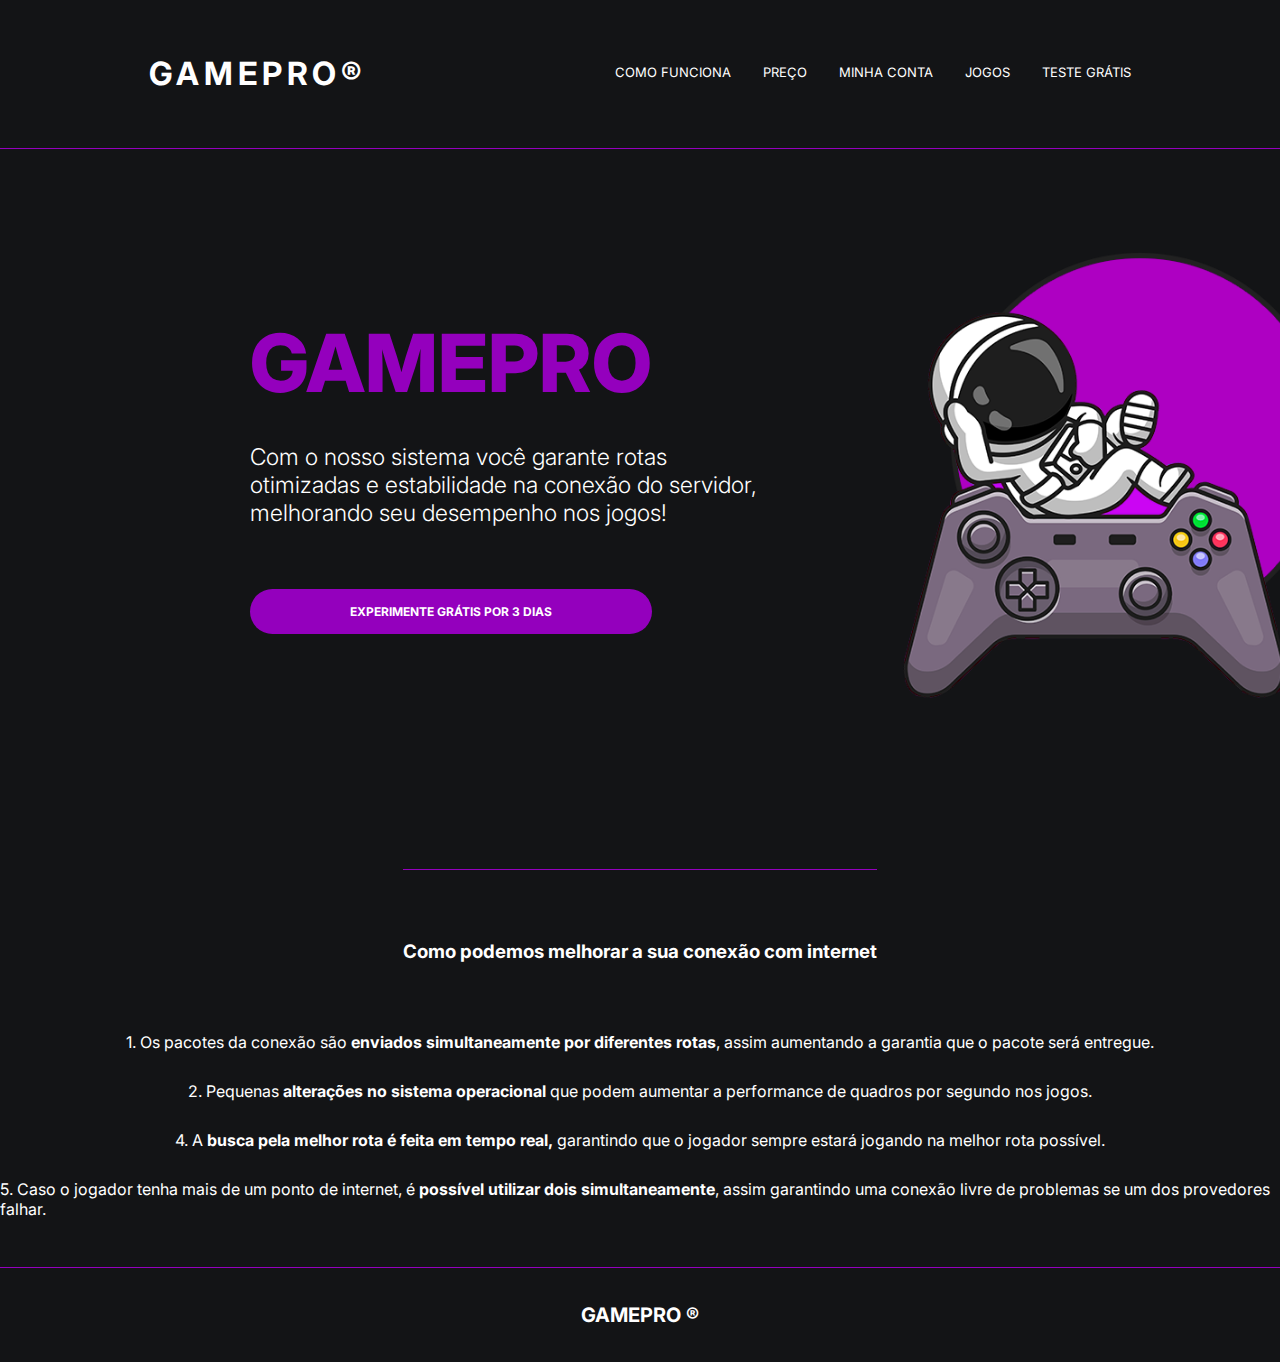
<file: GamePro/index.html>
<!DOCTYPE html>
<html lang="pt-br">
<head>
    <meta charset="UTF-8">
    <meta name="viewport" content="width=device-width, initial-scale=1.0">
    <title>Game Pro - Acabe com o lag do seu jogo</title><!--Titulo-->
    <link rel="stylesheet" href="style.css">
    <meta name="description" content="Rotas otimizadas e estabilidade na conexão do servidor. Resolva problemas de rota. Teste grátis por 3 dias. Acabe com ping alto. Não necessita de cartão."><!--Descrição-->
</head>
<body><!--nesse exemplo foi divido em 3 partes (header, main e footer) e foram usadas tags SEMANTICAS E NAO DIVS-->
    <header class="cabecalho">
        <h1 class="logo">GAMEPRO<span class="marca-registrada1">&#174;</span></h1> 
        <nav class="cabecalho-menu">
            <a href="#" class="cabelhaco-menu-item">como funciona</a>
            <a href="#" class="cabelhaco-menu-item">preço</a>
            <a href="#" class="cabelhaco-menu-item">minha conta</a>
            <a href="#" class="cabelhaco-menu-item">jogos</a>
            <a href="#" class="cabelhaco-menu-item">teste grátis</a>
        </nav>
    </header>

    <main class="conteudo">
        <section class="conteudo-principal">
            <div class="conteudo-principal-escrito">
                <h1 class="conteudo-principal-escrito-titulo">GAMEPRO</h1>
                <h2 class="conteudo-principal-escrito-subtitulo">Com o nosso sistema você garante rotas otimizadas e estabilidade na conexão do servidor, melhorando seu desempenho nos jogos! </h2>
                <button class="conteudo-principal-escrito-botao">Experimente grátis por 3 dias</button>
            </div>
            <img class="conteudo-principal-imagem" src="img/astronaut.png" alt="image astronalt">

        </section>

        <section class="conteudo-secundario">
            <h3 class="conteudo-secundario-titulo">Como podemos melhorar a sua conexão com internet</h3>
            <p class="conteudo-secundario-paragrago">1. Os pacotes da conexão são <strong>enviados simultaneamente por diferentes rotas</strong>, assim aumentando a garantia que o pacote será entregue.</p>
            <p class="conteudo-secundario-paragrago">2. Pequenas <strong>alterações no sistema operacional</strong> que podem aumentar a performance de quadros por segundo nos jogos.</p>
            <p class="conteudo-secundario-paragrago" >4. A <strong>busca pela melhor rota é feita em tempo real, </strong>garantindo que o jogador sempre estará jogando na melhor rota possível.</p>
            <p class="conteudo-secundario-paragrago">5. Caso o jogador tenha mais de um ponto de internet, é <strong>possível utilizar dois simultaneamente</strong>, assim garantindo uma conexão livre de problemas se um dos provedores falhar.</p>

        </section>

    </main>

    <footer class="rodape">
        <h1 class="logorodape">GAMEPRO &#174;</h1>

    </footer>
</body>
</html>
</file>
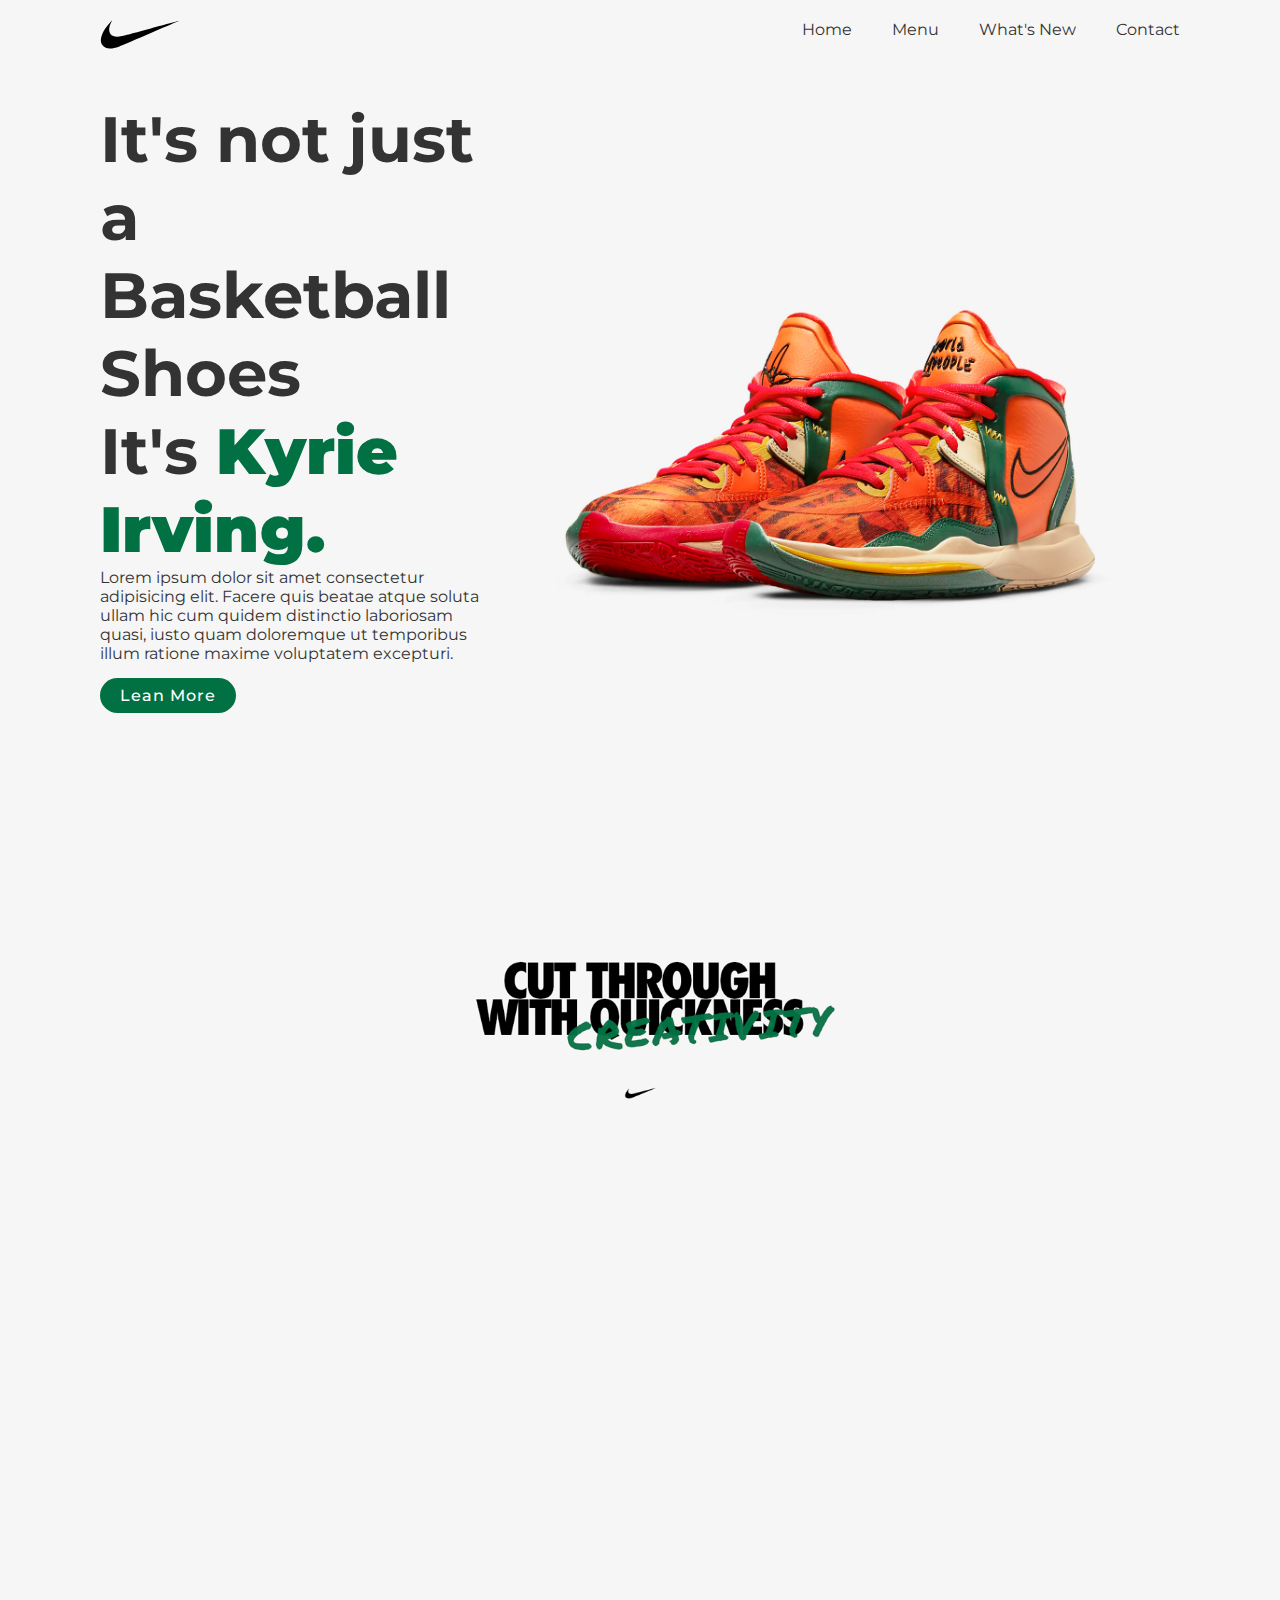
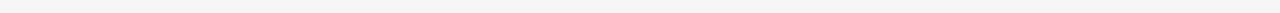
<file: Kyrie Irving Shoes/index.html>
<!DOCTYPE html>
<html lang="en">

<head>
    <meta charset="UTF-8">
    <meta http-equiv="X-UA-Compatible" content="IE=edge">
    <meta name="viewport" content="width=device-width, initial-scale=1.0">
    <link rel="stylesheet" href="style.css">
    <title>Kyrie Infinity - Landing Page</title>
</head>

<body>
    <section>
        <header>
            <a href="#"><img src="midia/imagens/nike-logo.svg" alt="Logo" class="logo"></a>
            <ul class="list-itens">
                <li><a href="#">Home</a></li>
                <li><a href="#">Menu</a></li>
                <li><a href="#">What's New</a></li>
                <li><a href="#">Contact</a></li>
            </ul>
            </div>
        </header>
        <div class="content">
            <div class="textbox">
                <h2>It's not just a Basketball Shoes<br>It's <span>Kyrie Irving.</span></h2>
                <p>Lorem ipsum dolor sit amet consectetur adipisicing elit. Facere quis beatae atque soluta ullam hic cum quidem distinctio laboriosam quasi, iusto quam doloremque ut temporibus illum ratione maxime voluptatem excepturi.</p>
                <a href="#">Lean More</a>
            </div>
            <div class="imagem">
                <img src="midia/imagens/tenis2.png" alt="Tênis Nike" class="nikeshoes">
            </div>
        </div>
        

    </section>
    <section>
        <div class="content2">
            <img src="midia/imagens/banner.png" alt="">
        </div>
    </section>


</body>
</html>
</file>
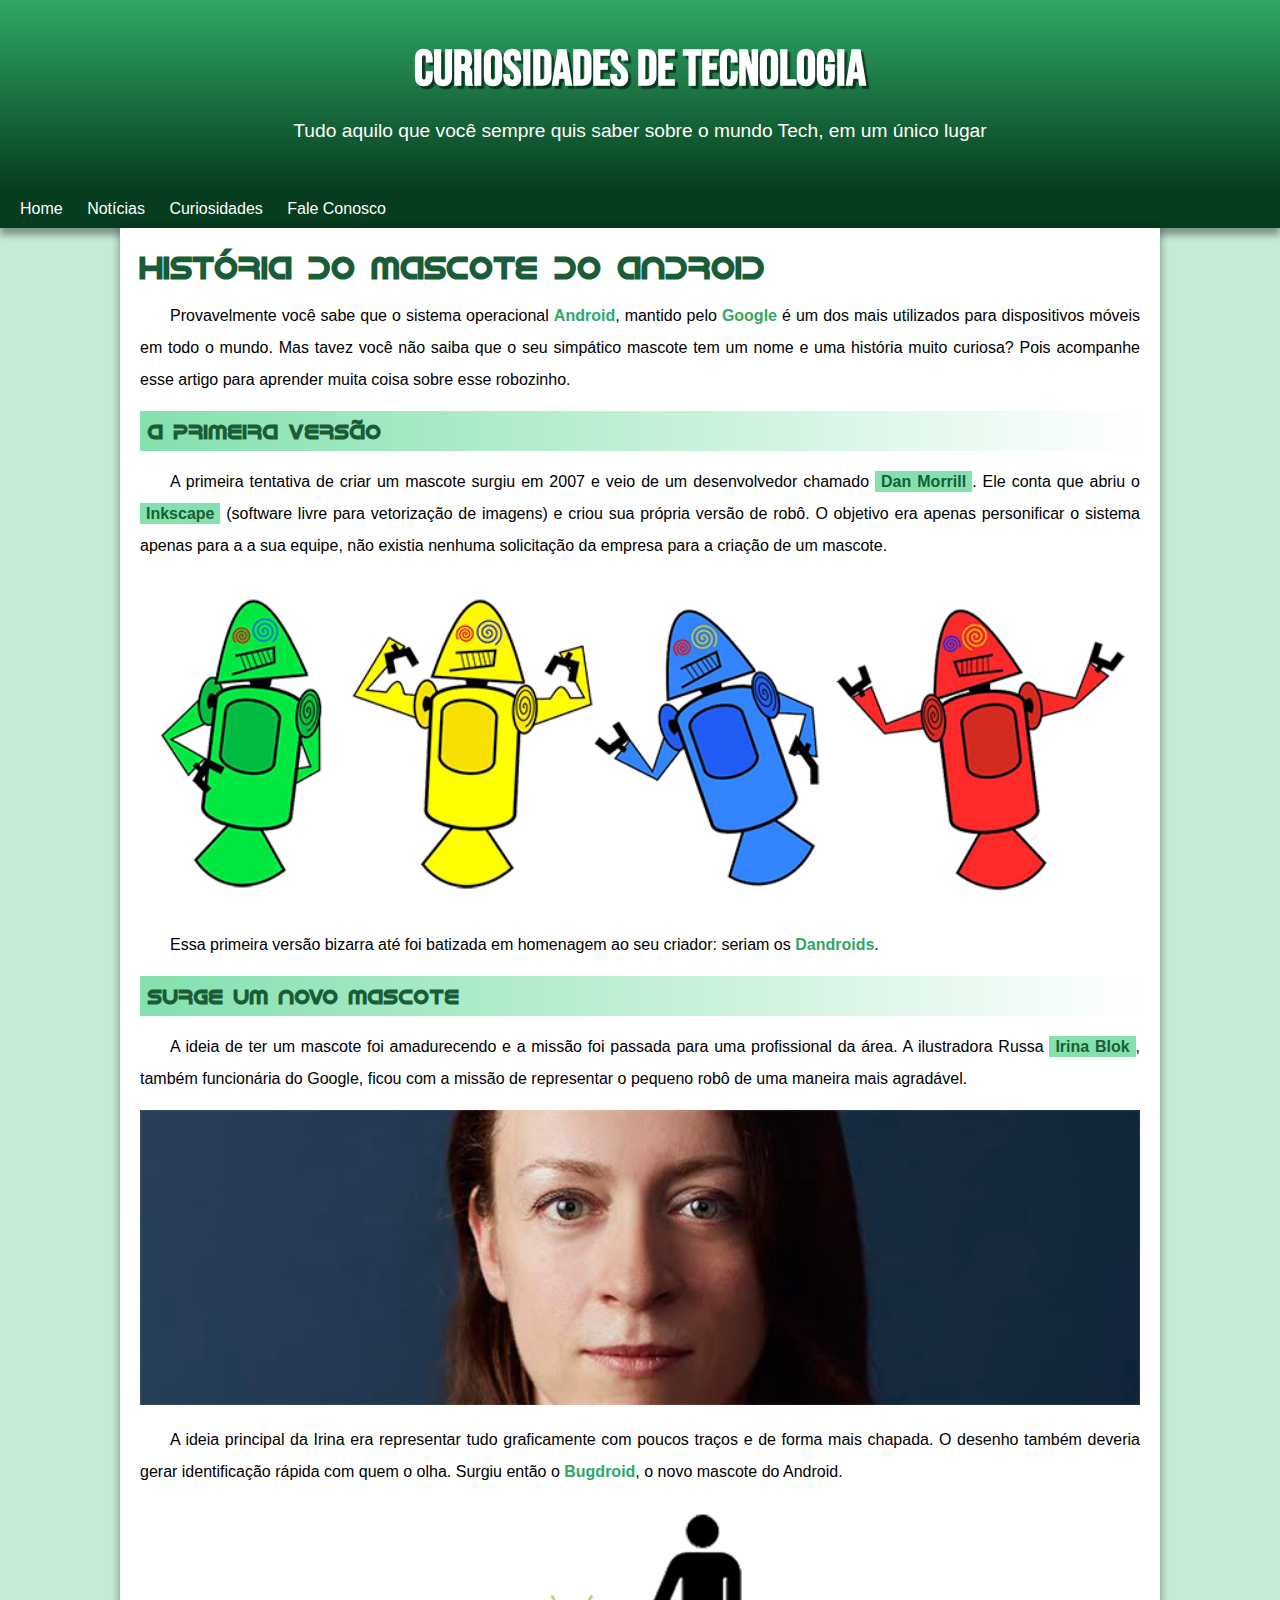
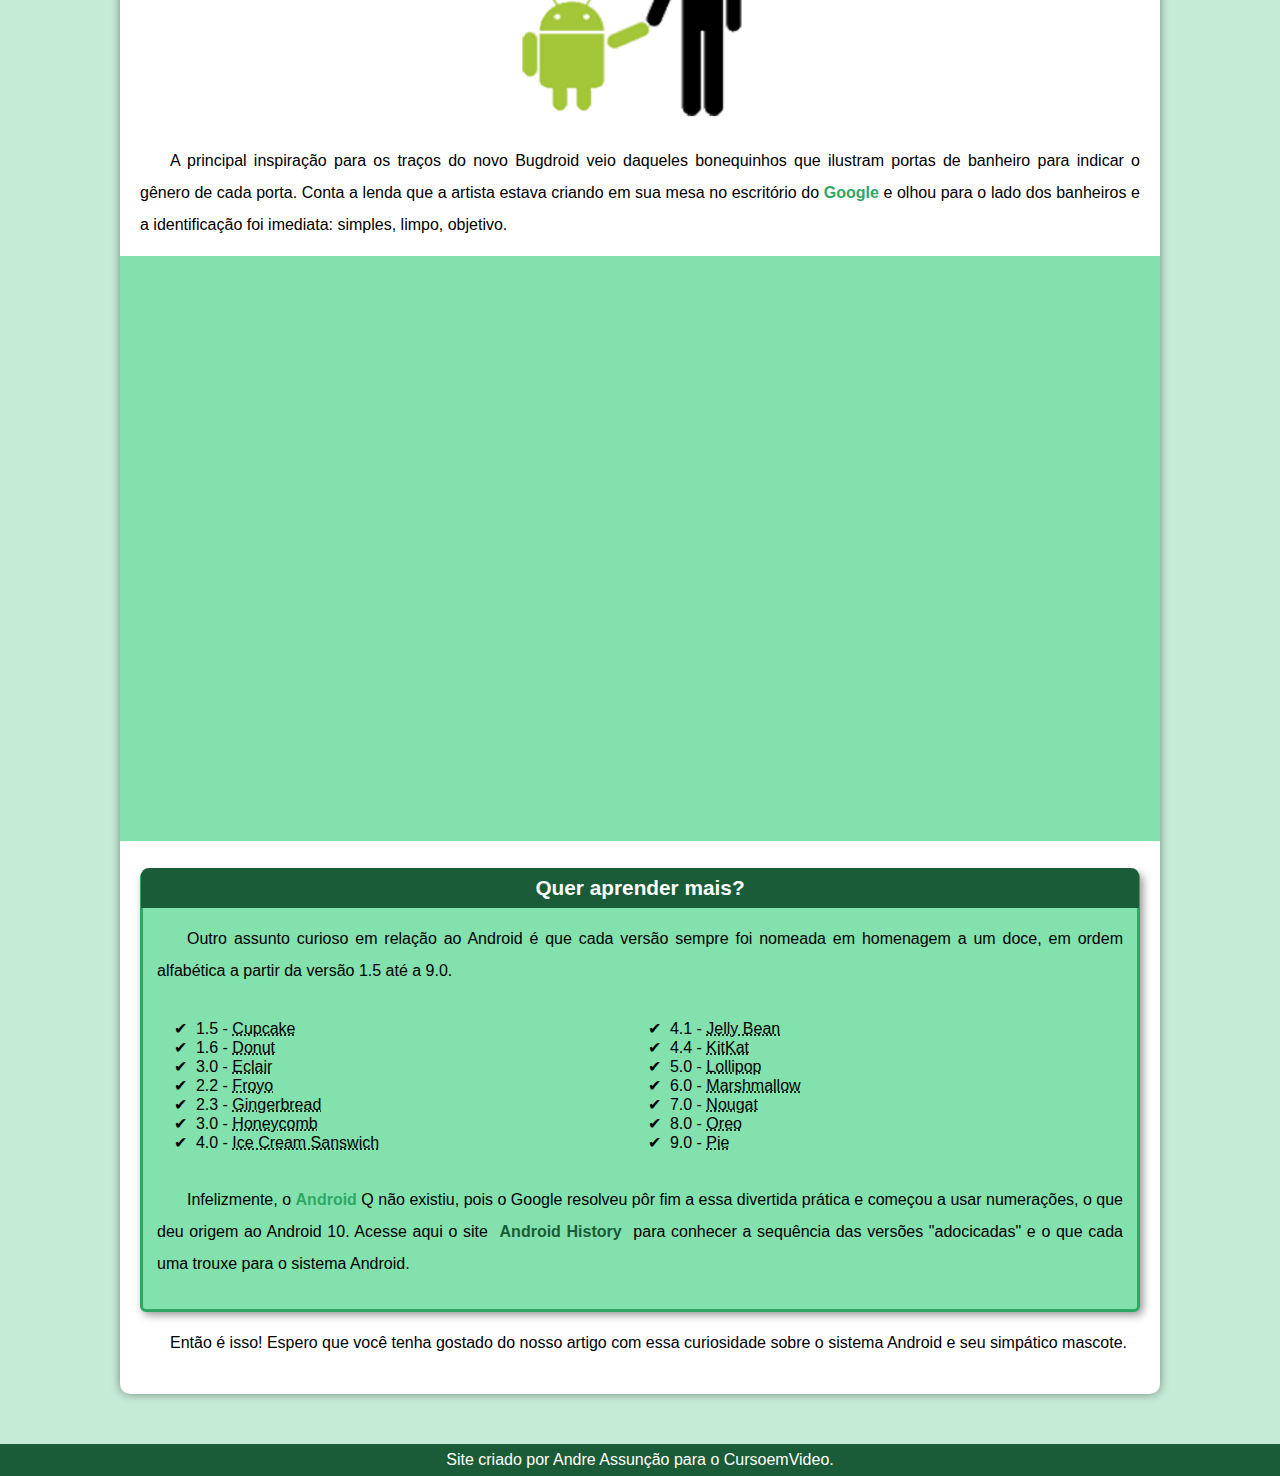
<file: Pagina Android/android.html>
<!DOCTYPE html>
<html lang="pt-br">

<head>
    <meta charset="UTF-8">
    <meta http-equiv="X-UA-Compatible" content="IE=edge">
    <meta name="viewport" content="width=device-width, initial-scale=1.0">
    <title>Como surgiu o mascote do Android</title>
    <link rel="shortcut icon" href="imagens/favicon.ico" type="image/x-icon">
    <link rel="stylesheet" href="style/style.css">
</head>

<body>
    <header>
        <h1>Curiosidades de Tecnologia</h1>
        <p>Tudo aquilo que você sempre quis saber sobre o mundo Tech, em um único lugar</p>
    </header>
    <nav>
        <a href="#">Home</a>
        <a href="#">Notícias</a>
        <a href="#">Curiosidades</a>
        <a href="#">Fale Conosco</a>
    </nav>
    <main>
        <article>
            <!-- article representa uma composição independente em um documento, página, aplicação, ou site, ou que é destinado a ser distribuído de forma independente ou reutilizável, por exemplo, em sindicação. Este poderia ser o post de um fórum, um artigo de revista ou jornal, um post de um blog, um comentário enviado por um usuário, um gadget ou widget interativos, ou qualquer outra forma de conteúdo independente.-->
            <h1>História do Mascote do Android</h1>

            <p>Provavelmente você sabe que o sistema operacional <strong>Android</strong>, mantido pelo
                <strong>Google</strong> é um dos mais utilizados para dispositivos móveis em todo o mundo. Mas tavez
                você não saiba que o seu simpático mascote tem um nome e uma história muito curiosa? Pois acompanhe esse
                artigo para aprender muita coisa sobre esse robozinho.
            </p>

            <h2>A primeira versão</h2>

            <p>A primeira tentativa de criar um mascote surgiu em 2007 e veio de um desenvolvedor chamado <a
                    href="https://androidcommunity.com/dan-morrill-shows-us-the-android-mascot-that-almost-was-20130103/"
                    target="_blank">Dan Morrill</a>. Ele conta que abriu o <a href="https://inkscape.org/pt-br/"
                    target="_blank">Inkscape</a> (software livre para vetorização de imagens) e criou sua própria versão
                de robô. O objetivo era apenas personificar o sistema apenas para a a sua equipe, não existia nenhuma
                solicitação da empresa para a criação de um mascote.</p>

            <picture>
                <source media="(max-width: 600px )" srcset="imagens\dan-droids-pq.png">
                <img src="imagens/dan-droids.png" alt="Primeiro mascote do Android">
            </picture>

            <p>Essa primeira versão bizarra até foi batizada em homenagem ao seu criador: seriam os
                <strong>Dandroids</strong>.
            </p>

            <h2>Surge um novo mascote</h2>

            <p>A ideia de ter um mascote foi amadurecendo e a missão foi passada para uma profissional da área. A
                ilustradora Russa <a href="https://www.irinablok.com/" target="_blank">Irina Blok</a>, também
                funcionária do Google, ficou com a missão de representar o pequeno robô de uma maneira mais agradável.
            </p>

            <picture>
                <source media="(max-width:600px )" srcset="imagens\irina-blok-pq.jpg">
                <img src="imagens/irina-blok.jpg" alt="Irina Blok, criadora do Bugdroid">
            </picture>

            <p>A ideia principal da Irina era representar tudo graficamente com poucos traços e de forma mais chapada. O
                desenho também deveria gerar identificação rápida com quem o olha. Surgiu então o
                <strong>Bugdroid</strong>, o novo mascote do Android.
            </p>

            <img src="imagens/bugdroid.png" alt="Bugdroid" class="pequena">

            <p>A principal inspiração para os traços do novo Bugdroid veio daqueles bonequinhos que ilustram portas de
                banheiro para indicar o gênero de cada porta. Conta a lenda que a artista estava criando em sua mesa no
                escritório do <strong>Google</strong> e olhou para o lado dos banheiros e a identificação foi imediata:
                simples, limpo, objetivo.</p>

            <div class="video">
                <iframe width="560" height="315" src="https://www.youtube.com/embed/l2UDgpLz20M"
                    title="YouTube video player" frameborder="0"
                    allow="accelerometer; autoplay; clipboard-write; encrypted-media; gyroscope; picture-in-picture"
                    allowfullscreen>
                </iframe>
            </div>

            <aside>
                <!--deve ser usada para criar uma seção em uma página web com conteúdo não necessariamente relacionado com o principal, algo totalmente separado do contexto. Um ótimo exemplo da utilização de <aside> é para criar uma barra lateral com propagandas, conhecida como sidebar. Nesse caso foi um "SAIBA MAIS"-->
                <h3>Quer aprender mais?</h3>
                <p>Outro assunto curioso em relação ao Android é que cada versão sempre foi nomeada em homenagem a um
                    doce, em ordem alfabética a partir da versão 1.5 até a 9.0.</p>
                <ul>

                    <li>1.5 - <abbr title="Bolo de copo">Cupcake</abbr></li>
                    <li>1.6 - <abbr title="Rosquinha">Donut</abbr></li>
                    <li>3.0 - <abbr title="Bomba">Eclair</abbr></li>
                    <li>2.2 - <abbr title="Iogurte Congelado">Froyo</abbr></li>
                    <li>2.3 - <abbr title="Biscoito de Gengibre">Gingerbread</abbr></li>
                    <li>3.0 - <abbr title="Favo de Mel">Honeycomb</abbr></li>
                    <li>4.0 - <abbr title="Sanduíche de Sorvete">Ice Cream Sanswich</abbr></li>
                    <li>4.1 - <abbr title="Jujuba">Jelly Bean</abbr></li>
                    <li>4.4 - <abbr title="KitKat">KitKat</abbr></li>
                    <li>5.0 - <abbr title="Pirulito">Lollipop</abbr></li>
                    <li>6.0 - <abbr title="Marshmallow">Marshmallow</abbr></li>
                    <li>7.0 - <abbr title="Torrone">Nougat</abbr></li>
                    <li>8.0 - <abbr title="Oreo">Oreo</abbr></li>
                    <li>9.0 - <abbr title="Torta">Pie</abbr></li>

                </ul>

                <p>
                    Infelizmente, o <strong>Android</strong> Q não existiu, pois o Google resolveu pôr fim a essa
                    divertida prática e começou a usar numerações, o que deu origem ao Android 10.
                    Acesse aqui o site <a href="https://www.android.com/intl/en_uk/" target="_blank">Android History</a>
                    para conhecer a sequência das versões "adocicadas" e o que cada uma trouxe para o sistema Android.
                </p>
            </aside>


            <p>Então é isso! Espero que você tenha gostado do nosso artigo com essa curiosidade sobre o sistema Android
                e seu simpático mascote.</p>
        </article>
    </main>
    <footer>
        <p>Site criado por <a href="https://github.com/AndreAssun" target="_blank">Andre Assunção</a> para o <a
                href="https://gustavoguanabara.github.io/" target="_blank">CursoemVideo</a>.</p>
    </footer>
</body>

</html>
</file>
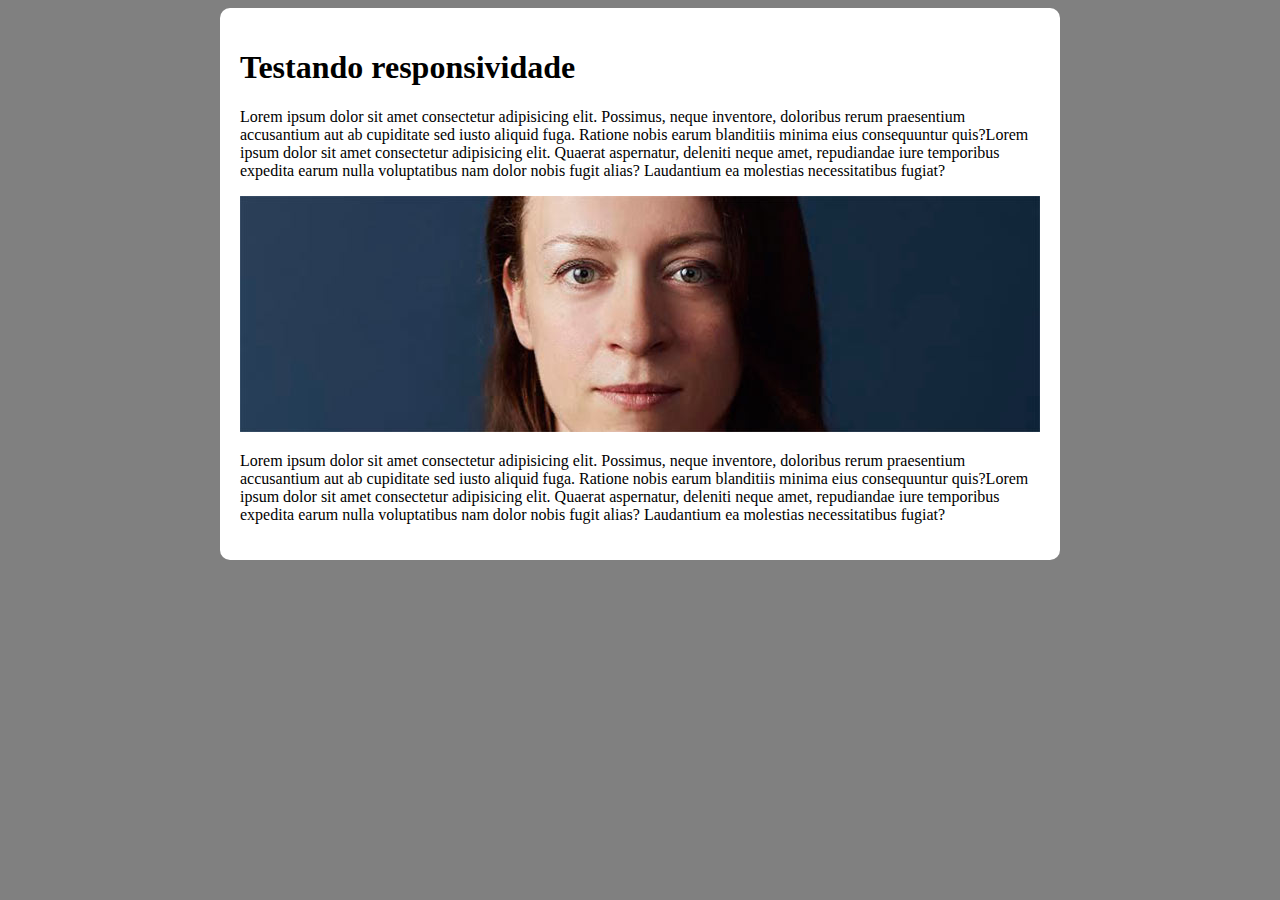
<file: Pagina Android/responsivo.html>
<!DOCTYPE html>
<html lang="en">

<head>
    <meta charset="UTF-8">
    <meta http-equiv="X-UA-Compatible" content="IE=edge">
    <meta name="viewport" content="width=device-width, initial-scale=1.0">
    <title>Teste de responsividade</title>
    <style>
        body {
            background-color: gray;

        }

        main {
            background-color: white;
            padding: 20px;
            border-radius: 10px;


            min-width: 320px;
            max-width: 800px;
            margin: auto;


        }

        img {
            width: 100%;
        }
    </style>
</head>

<body>
    <main>
        <h1>Testando responsividade</h1>
        <p>Lorem ipsum dolor sit amet consectetur adipisicing elit. Possimus, neque inventore, doloribus rerum
            praesentium accusantium aut ab cupiditate sed iusto aliquid fuga. Ratione nobis earum blanditiis minima eius
            consequuntur quis?Lorem ipsum dolor sit amet consectetur adipisicing elit. Quaerat aspernatur, deleniti
            neque amet, repudiandae iure temporibus expedita earum nulla voluptatibus nam dolor nobis fugit alias?
            Laudantium ea molestias necessitatibus fugiat?</p>
        <picture>
            <source media="(max-width: 600px)" srcset="imagens\irina-blok-pq.jpg">
            <img src="imagens/irina-blok.jpg" alt="Irina Block">
        </picture>

        <p>Lorem ipsum dolor sit amet consectetur adipisicing elit. Possimus, neque inventore, doloribus rerum
            praesentium accusantium aut ab cupiditate sed iusto aliquid fuga. Ratione nobis earum blanditiis minima eius
            consequuntur quis?Lorem ipsum dolor sit amet consectetur adipisicing elit. Quaerat aspernatur, deleniti
            neque amet, repudiandae iure temporibus expedita earum nulla voluptatibus nam dolor nobis fugit alias?
            Laudantium ea molestias necessitatibus fugiat?</p>
    </main>

</body>

</html>
</file>
<file: GamePro/style.css>
@import url('https://fonts.googleapis.com/css2?family=Inter:wght@100;300;400;700;800&display=swap');

* {
    margin: 0;
    padding: 0;
    box-sizing: border-box;
    text-decoration: none;
    color:white;
    font-family: 'Inter', sans-serif;
}

body{
    font-size: 100%;
    background-color: #131416
}

.cabecalho {
    display: flex;
    flex-direction: row;
    align-items: center;
    justify-content: space-around;
    padding: 24px;

}

.logo{
    height: 40px;
    letter-spacing: 0.3rem;
    cursor: pointer;
    
    
}

.marca-registrada{
    font-size: 30px;
}

.cabecalho-menu {

    display: flex;
    gap: 32px;
    height: 60px;
    margin-top: 40px;

}

.cabelhaco-menu-item{
    font-weight: 400;
    text-transform: uppercase;
    font-size: 13px;
    transform: 2ms ease-in;

}

.cabelhaco-menu-item:hover{
    color:#9400bd;

}

.conteudo {
    border-top: 1.4px solid #9400bd;
    margin-bottom: 48px;
    
}

.conteudo-principal{
    display: flex;
    flex-direction: row;
    align-items: center;
    justify-content: space-around;

}

.conteudo-principal-escrito {
    display: flex;
    flex-direction: column;
    gap: 32px;
    margin-left: 250px;
    
    

}

.conteudo-principal-escrito-titulo{
    font-weight: 800;
    font-size: 80px;
    color: #9400bd;

}

.conteudo-principal-escrito-subtitulo{
    font-weight: 300;
    font-size: 23px;
    min-width: 128%;
     
}

.conteudo-principal-escrito-botao {
    background-color: #9400bd;
    padding: 15px 100px;
    border-radius: 70px;
    font-size: 12px;
    text-transform: uppercase;
    font-weight: bold;
    border: none;
    margin-top: 30px;
}

.conteudo-principal-escrito-botao:hover{
    background-color:#8600acd5;
}

.conteudo-principal-imagem {
    height: 650px;

}

.conteudo-secundario {
    display:flex ;
    flex-direction:column;
    align-items: center;
    gap: 29px;

}

.conteudo-secundario-titulo {
    border-top: 1.4px solid #9400bd;
    padding-top: 70px;
    margin-bottom: 40px;
    margin-top: 70px;
    

}

.rodape{
    padding: 32px;
    border-top: 1.4px solid #9400bd;
    
    

}

.logorodape{
    height: 30px;
    display: flex;
    flex-direction: row;
    align-items: center;
    justify-content: space-around;
    font-size: 20px;
}



.astronalt{
    display: inline;
    flex-direction: row-reverse;

}
</file>
<file: Kyrie Irving Shoes/style.css>
@import url('https://fonts.googleapis.com/css2?family=Montserrat:ital,wght@0,200;0,300;0,400;0,500;0,600;0,700;0,800;0,900;1,200;1,300;1,400;1,500;1,600;1,700;1,800&display=swap');

* {
    margin: 0;
    padding: 0%;
    box-sizing: border-box;
    font-family: Montserrat, sans-serif;
    background-color: #f6f6f6;
}

section {
    position: relative;
    width: 100%;
    min-height: 50vh;
    padding: 100px;
    display: flex;
    justify-content: space-between;
    align-items: center;
    background: #f6f6f6;
}

header {
    position: absolute;
    top: 0;
    left: 0;
    width: 100%;
    padding: 20px 100px;
    display: flex;
    justify-content: space-between;
    background-color: #f6f6f6;
    
    

    
}

header .logo {
    position: relative;
    max-width: 80px;
}

header ul {
    position: relative;
    display: flex;
    text-decoration: none;
    list-style: none;
}

header ul li {
    list-style: none;
}

header ul li a {
    display: inline-block;
    color: #333;
    font-weight: 00;
    margin-left: 40px;
    text-decoration: none;
}

.content {
    position: relative;
    width: 100%;
    display: flex;
    justify-content: space-between;
    align-items: center;
    


}

.content .textbox {
    position: relative;
    max-width: 600px;

}

.content .textbox h2 {
    color: #333;
    font-size: 4em;
    font-weight: 700;
}

.content .textbox h2 span {
    color: #017143;
    font-weight: 1000;
}

.content .textbox p {
    color: #333;
    margin-top: %;
}

.content .textbox a {
    display: inline-block;
    margin-top: 4%;
    padding: 8px 20px;
    background: #017143;
    color: #fff;
    border-radius: 40px;
    font-weight: 500;
    letter-spacing: 1px;
    text-decoration: none;

}

.nikeshoes {
    max-width: 700px;
    
}
button{
    margin: 5px;
}

div.content2{
    margin: auto;
    height: 600px;
}

div.content2 img{
    width: 100%;
    
}
</file>
<file: Pagina Android/style/style.css>
@charset "UTF-8";

@import url('https://fonts.googleapis.com/css2?family=Bebas+Neue&display=swap');

@font-face {
    font-family: 'Android';
    src: url('../fontes/idroid.otf') format('opentype');
    font-weight: normal;


}
*{
    margin: 0px;
    padding: 0px;
}

:root {
    --cor00: #c5ebd6;
    --cor01: #83e1ad;
    --cor02: #3ddc84;
    --cor03: #2fa866;
    --cor04: #1a5c37;
    --cor05: #063d1e;

    --fonte-padrao: Arial, Verdana, Helvetica, sans-serif;
    --fonte-destaque: 'Bebas Neue', sans-serif;
    --font-android: 'Android', sans-serif;
}

body {
    background-color: var(--cor00);
    font-family: var(--fonte-padrao);

}


 
main p {
    margin: 15px 0px ;
    text-align: justify;
    text-indent: 30px;
    line-height: 2em;
    


}
main strong {
    
    color:var(--cor03);
    

}

main a {
    background-color: var(--cor01);
    text-decoration: none;
    color:var(--cor04);
    font-weight: bold;
    padding: 2px 6px;


}
main a:hover {
    text-decoration: underline;
    color:var(--cor03);
    


}

header {
    background-image: linear-gradient(to bottom, var(--cor03), var(--cor05));
   

    background-color: var(--cor04);
    min-height: 150px;
    text-align: center;
    padding-top: 40px;
}

header>h1 {
    color: white;
    font-family: var(--fonte-destaque);
    margin-bottom: 20px;
    text-shadow: #0000008c 3px 3px 1px;
    font-size: 50px;
    

    

}

header>p {
    font-size: 1.2em;
    font-family: var(--fonte-padrao);
    color: white;
    
}

nav {

    background-color:var(--cor05) ;
    padding: 10px;
    box-shadow: 0px 7px 7px rgba(0, 0, 0, 0.363);
    
    
}
nav a {
    color: white;
    text-decoration: none;
    padding: 10px;
    border-radius: 5px;
    
    

}
nav a:hover{
    background-color: var(--cor03);
    color: var(--cor05);
    

}


main {

    max-width: 1000px;
    min-width: 300px;
    background-color: white;
    margin: auto;
    padding: 20px;
    box-shadow: 0px 0px 10px rgba(0, 0, 0, 0.418);
    border-radius: 0px 0px 10px 10px;


}

main h1 {
    color: var(--cor04);
    font-family: var(--font-android);
    
}

main h2 {
    font-family: var(--font-android);
    color: var(--cor04 );
    font-size: 1.3em;
    background-image: linear-gradient(to right, var(--cor01), transparent
    );
    padding: 8px;

}

main img{
    width: 100%;
}

main img.pequena{
    max-width: 350px;
    display: block;  /*a imagem por si não é um bloco, entao usando display block ela se tranforma em um e assim eu posso usar magrin auto parqa centralizar. */
    margin: auto;

}

footer{
    background-color: var(--cor04);
    color: white;
    margin-top: 50px;
    padding: 7px;
    text-align: center;
    
}

footer a{
    text-decoration: none;
    color: white;
    
}

footer a:hover {
    text-decoration: underline;
    color: var(--cor01);


}

aside ul {
    list-style-position: inside;
    list-style-type: '\2714\00A0\00A0 ';
    columns: 2;
    padding: 17px;
    
    
}

aside{
    background-color: var(--cor01);
    border-radius: 6px;
    padding: 14px;
    margin-top: 20px;
    box-shadow: 3px 3px 8px rgba(0, 0, 0, 0.418);
    border-style: solid;
    border-color: var(--cor03);
    
    
    
}

aside h3 {
    background-color: var(--cor04);
    color: white;
    padding: 12px ;
    margin: -20px -16px 0px -16px;
    border-radius: 8px 8px 0px 0px;
    text-align: center;
    padding: 8px;
    font-size: 1.3em;

}

.video { 
    background-color: var(--cor01);
    padding: 20px;
    margin: 0px -20px 30px -20px ;
    position: relative;
    padding-bottom: 56.5%;

}

.video > iframe {
    position: absolute;
    top: 5%;
    left: 5%;
    width: 90%;
    height: 90%;

}
</file>
